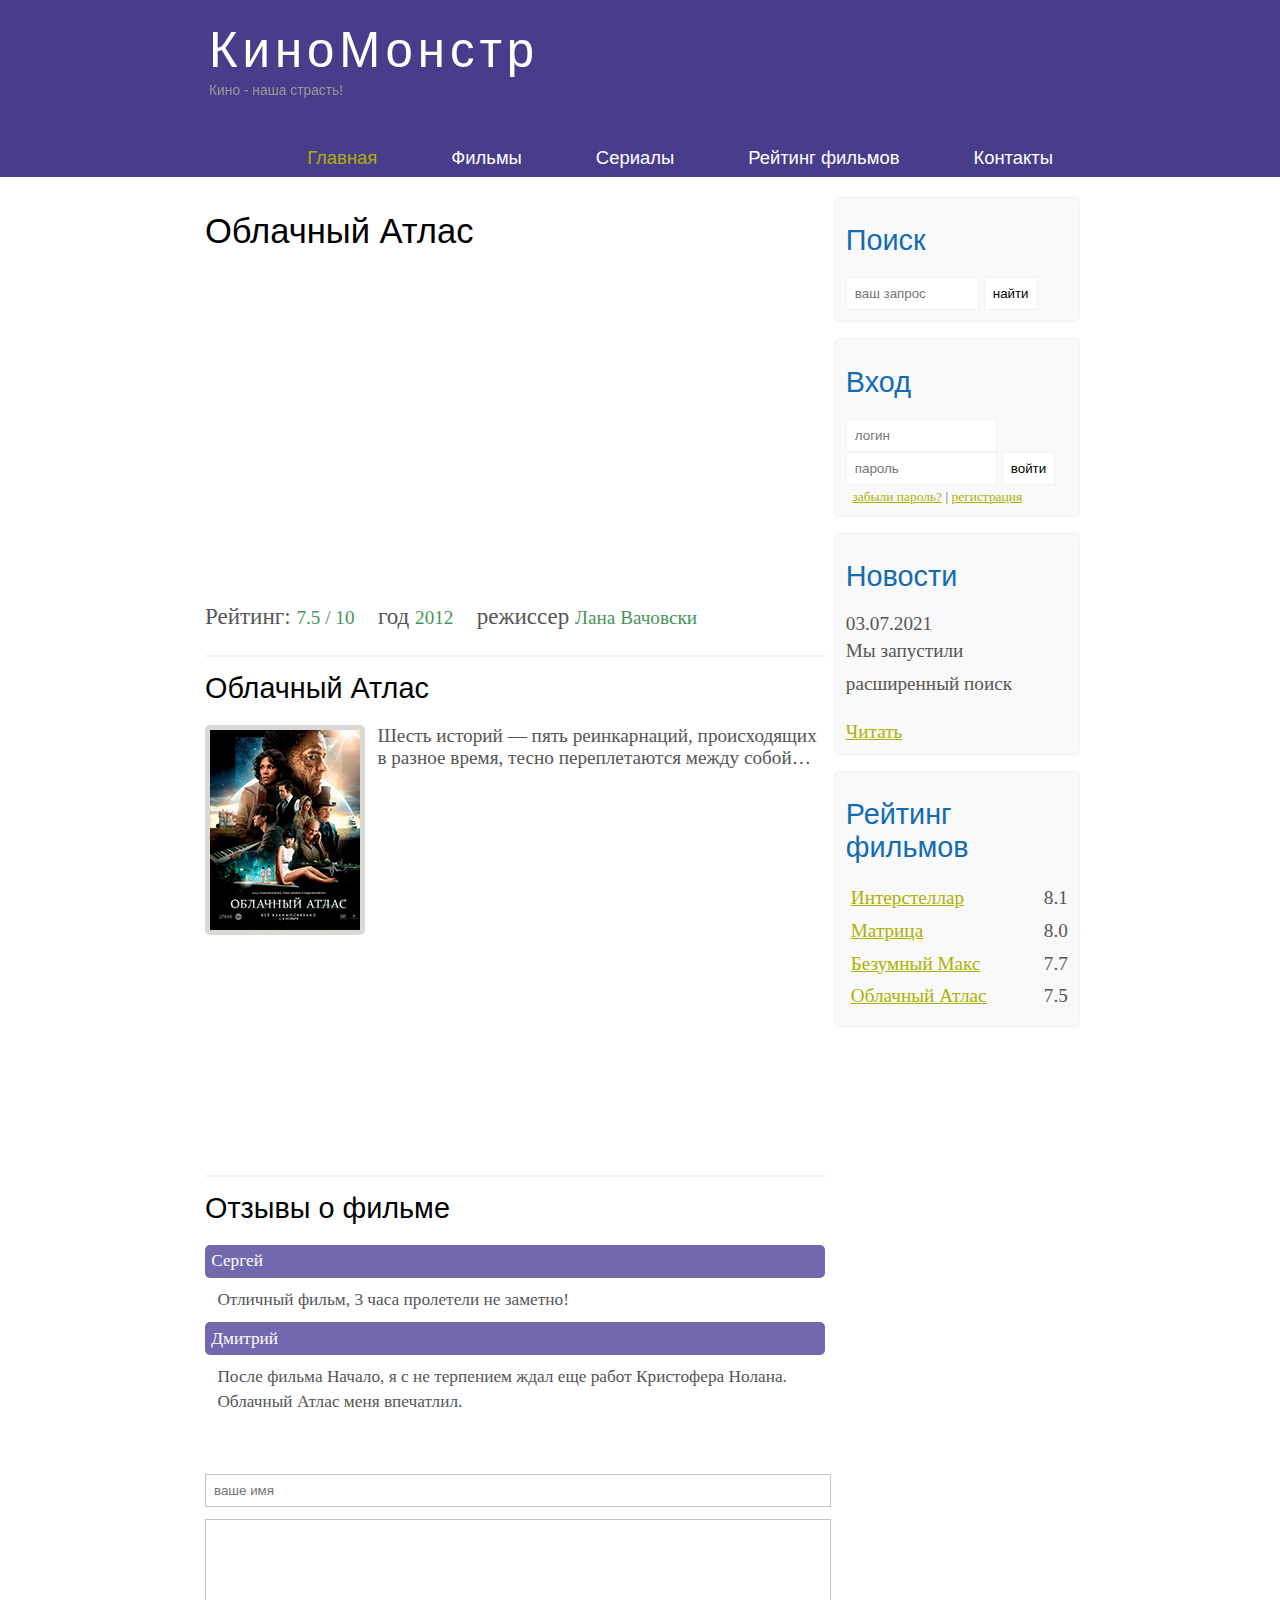
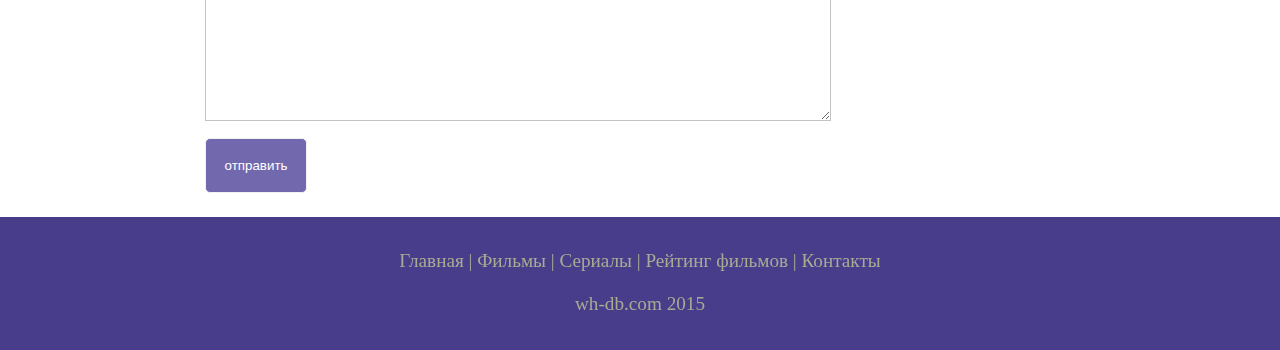
<file: cloud.html>
<!DOCTYPE html>
<html lang="en">

    <head>
        <meta charset="UTF-8">
        <meta name="viewport" content="width=device-width, initial-scale=1.0">
        <title>КиноМонстр</title>
        <meta name="description" content="КиноМонстр - это портал о кино" />
        <meta name="keywords" content="фильмы, фильмы онлайн, hd" />
        <link rel="stylesheet" href="assets/css/style.css">
    </head>

    <body>

        <div class="main">


            <div class="header">
                <div class="logo">
                    <div class="logo-text">
                        <h1><a href="index.html">КиноМонстр</a> </h1>
                        <h2>Кино - наша страсть!</h2>
                    </div>
                </div>

                <div class="menubar">

                    <ul class="menu">
                        <li class="selected"><a href="index.html">Главная </a> </li>
                        <li><a href="films.html">Фильмы </a></li>
                        <li><a href="#">Сериалы </a></li>
                        <li><a href="rating.html">Рейтинг фильмов </a></li>
                        <li><a href="contacts.html">Контакты </a></li>
                    </ul>

                </div>

            </div>


            <div class="site_content">

                <div class="sidebar_container">

                    <div class="sidebar">

                        <h2>Поиск</h2>
                        <form method="post" action="#" id="search_form">
                            <input type="search" name="search_field" placeholder="ваш запрос" />
                            <input type="submit" class="btn" value="найти" />
                        </form>
                    </div>

                    <div class="sidebar">
                        <h2>Вход</h2>
                        <form method="post" action="#" id="login">
                            <input type="text" name="login_field" placeholder="логин" />
                            <input type="password" name="password_field" placeholder="пароль" />
                            <input type="submit" class="btn" value="войти" />
                            <div class="lables_passreg_text">
                                <span><a href="#">забыли пароль?</a></span> | <span><a href="#">регистрация</a></span>
                            </div>
                        </form>
                    </div>


                    <div class="sidebar">
                        <h2>Новости</h2>
                        <span>03.07.2021</span>
                        <p>Мы запустили расширенный поиск</p>
                        <a href="#">Читать</a>
                    </div>

                    <div class="sidebar">
                        <h2>Рейтинг фильмов</h2>
                        <ul>
                            <li><a href="show.html">Интерстеллар</a><span class="rating_sidebar">8.1</span> </li>
                            <li><a href="matrix.html">Матрица</a><span class="rating_sidebar">8.0</span> </li>
                            <li><a href="max.html">Безумный Макс</a><span class="rating_sidebar">7.7</span> </li>
                            <li><a href="cloud.html">Облачный Атлас</a><span class="rating_sidebar">7.5</span> </li>
                        </ul>
                    </div>
                </div>

                <div class="content">

                    <h1>Облачный Атлас</h1>
                    <iframe width="560" height="315" src="https://www.youtube.com/embed/K2VtiZSvwuo"
                        title="YouTube video player" frameborder="0"
                        allow="accelerometer; autoplay; clipboard-write; encrypted-media; gyroscope; picture-in-picture"
                        allowfullscreen></iframe>

                    <div class="info_film_page">
                        <span class="lable">Рейтинг: </span><span class="value">7.5 / 10</span>
                        <span class="lable">год </span><span class="value">2012</span>
                        <span class="lable">режиссер </span><span class="value">Лана Вачовски</span>
                    </div>

                    <hr>

                    <h2>Облачный Атлас</h2>
                    <div class="discription_film">

                        <img src="assets/img/cloud.png" alt="">
                        Шесть историй — пять реинкарнаций, происходящих в разное время, тесно переплетаются между
                        собой…
                    </div>

                    <hr>

                    <h2>Отзывы о фильме</h2>
                    <div class="reviews">
                        <div class="review_name">
                            Сергей
                        </div>
                        <div class="review_text">
                            Отличный фильм, 3 часа пролетели не заметно!
                        </div>
                        <div class="review_name">
                            Дмитрий
                        </div>
                        <div class="review_text">
                            После фильма Начало, я с не терпением ждал еще работ Кристофера Нолана.
                            <p>Облачный Атлас меня впечатлил.</p>
                        </div>
                    </div>

                    <div class="send">
                        <form method="POST" action="#" id="review">
                            <input type="text" name="review_name" placeholder="ваше имя">
                            <textarea name="review_text"></textarea>
                            <input type="submit" class="btn" value="отправить">
                        </form>
                    </div>


                </div>
            </div>


            <div class="footer">

                <p>
                    <a href="index.html">Главная</a> |
                    <a href="films.html">Фильмы</a> |
                    <a href="#">Сериалы</a> |
                    <a href="rating.html">Рейтинг фильмов</a> |
                    <a href="contacts.html">Контакты</a>
                </p>
                <p>wh-db.com 2015</p>
            </div>
        </div>
    </body>

</html>
</file>
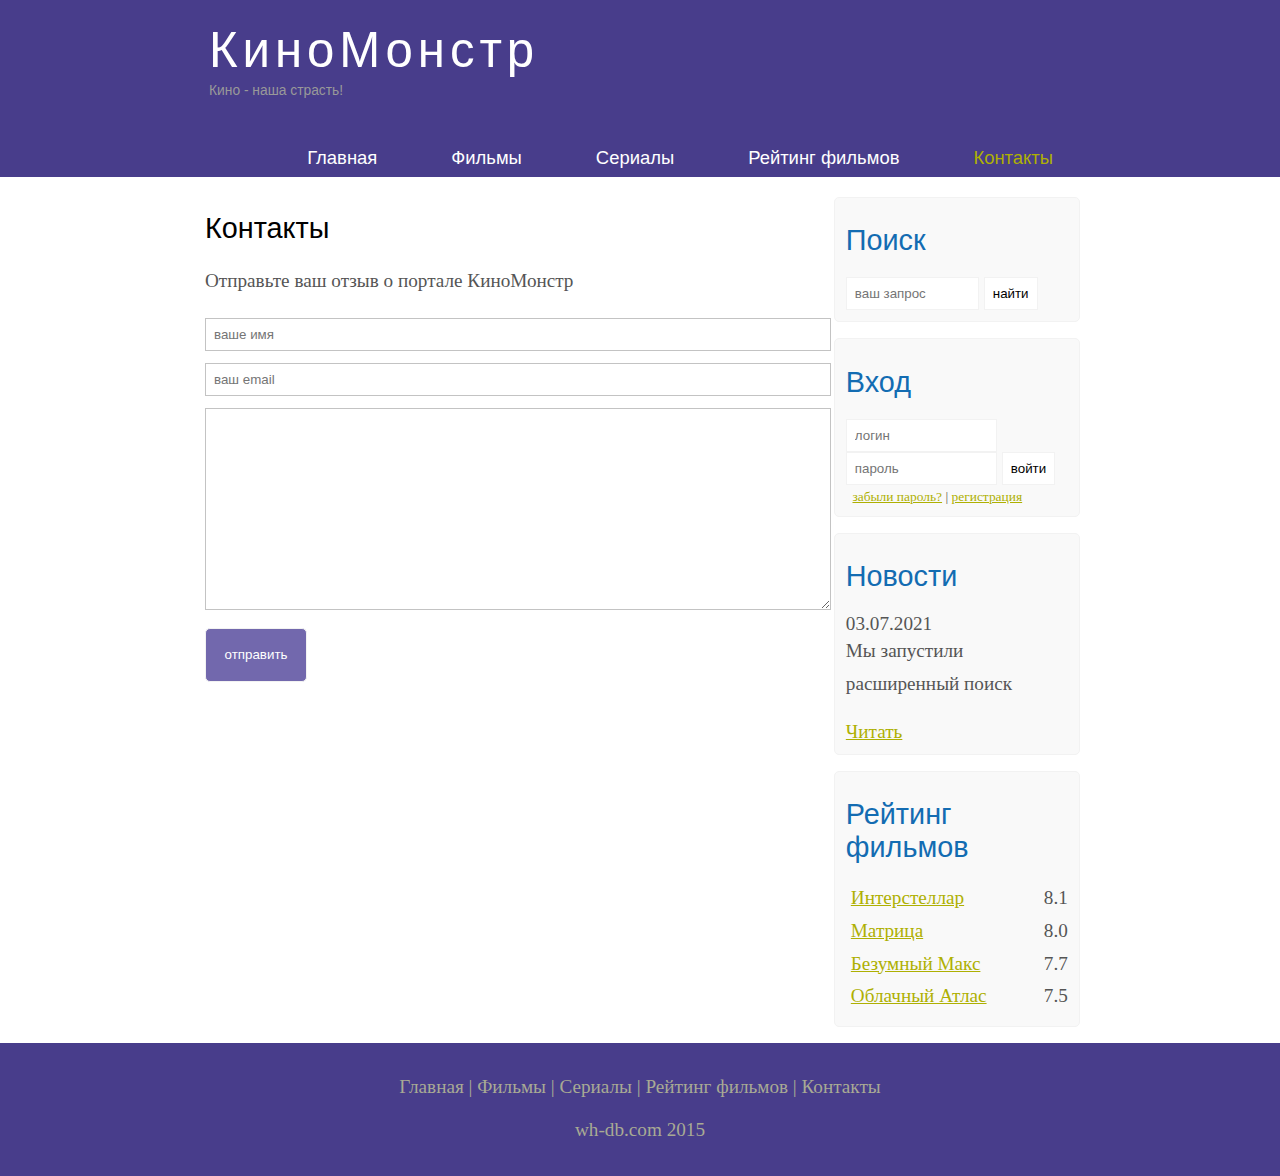
<file: contacts.html>
<!DOCTYPE html>
<html lang="en">

    <head>
        <meta charset="UTF-8">
        <meta name="viewport" content="width=device-width, initial-scale=1.0">
        <title>КиноМонстр</title>
        <meta name="description" content="КиноМонстр - это портал о кино" />
        <meta name="keywords" content="фильмы, фильмы онлайн, hd" />
        <link rel="stylesheet" href="assets/css/style.css">
    </head>

    <body>

        <div class="main">


            <div class="header">
                <div class="logo">
                    <div class="logo-text">
                        <h1><a href="index.html">КиноМонстр</a> </h1>
                        <h2>Кино - наша страсть!</h2>
                    </div>
                </div>

                <div class="menubar">

                    <ul class="menu">
                        <li><a href="index.html">Главная </a> </li>
                        <li><a href="films.html">Фильмы </a></li>
                        <li><a href="#">Сериалы </a></li>
                        <li><a href="rating.html">Рейтинг фильмов </a></li>
                        <li class="selected"><a href="#">Контакты </a></li>
                    </ul>

                </div>

            </div>


            <div class="site_content">

                <div class="sidebar_container">

                    <div class="sidebar">

                        <h2>Поиск</h2>
                        <form method="post" action="#" id="search_form">
                            <input type="search" name="search_field" placeholder="ваш запрос" />
                            <input type="submit" class="btn" value="найти" />
                        </form>
                    </div>

                    <div class="sidebar">
                        <h2>Вход</h2>
                        <form method="post" action="#" id="login">
                            <input type="text" name="login_field" placeholder="логин" />
                            <input type="password" name="password_field" placeholder="пароль" />
                            <input type="submit" class="btn" value="войти" />
                            <div class="lables_passreg_text">
                                <span><a href="#">забыли пароль?</a></span> | <span><a href="#">регистрация</a></span>
                            </div>
                        </form>
                    </div>


                    <div class="sidebar">
                        <h2>Новости</h2>
                        <span>03.07.2021</span>
                        <p>Мы запустили расширенный поиск</p>
                        <a href="#">Читать</a>
                    </div>

                    <div class="sidebar">
                        <h2>Рейтинг фильмов</h2>
                        <ul>
                            <li><a href="show.html">Интерстеллар</a><span class="rating_sidebar">8.1</span> </li>
                            <li><a href="matrix.html">Матрица</a><span class="rating_sidebar">8.0</span> </li>
                            <li><a href="max.html">Безумный Макс</a><span class="rating_sidebar">7.7</span> </li>
                            <li><a href="cloud.html">Облачный Атлас</a><span class="rating_sidebar">7.5</span> </li>
                        </ul>
                    </div>
                </div>

                <div class="content">
                    <h2>Контакты</h2>
                    <p>Отправьте ваш отзыв о портале КиноМонстр</p>

                    <div class="send">
                        <form method="POST" action="#" id="review">
                            <input type="text" name="review_name" placeholder="ваше имя">
                            <input type="text" name="review_name" placeholder="ваш email">
                            <textarea name="review_text"></textarea>
                            <input type="submit" class="btn" value="отправить">
                        </form>
                    </div>


                </div>
            </div>


            <div class="footer">

                <p>
                    <a href="index.html">Главная</a> |
                    <a href="films.html">Фильмы</a> |
                    <a href="#">Сериалы</a> |
                    <a href="rating.html">Рейтинг фильмов</a> |
                    <a href="contacts.html">Контакты</a>
                </p>
                <p>wh-db.com 2015</p>
            </div>
        </div>
    </body>

</html>
</file>
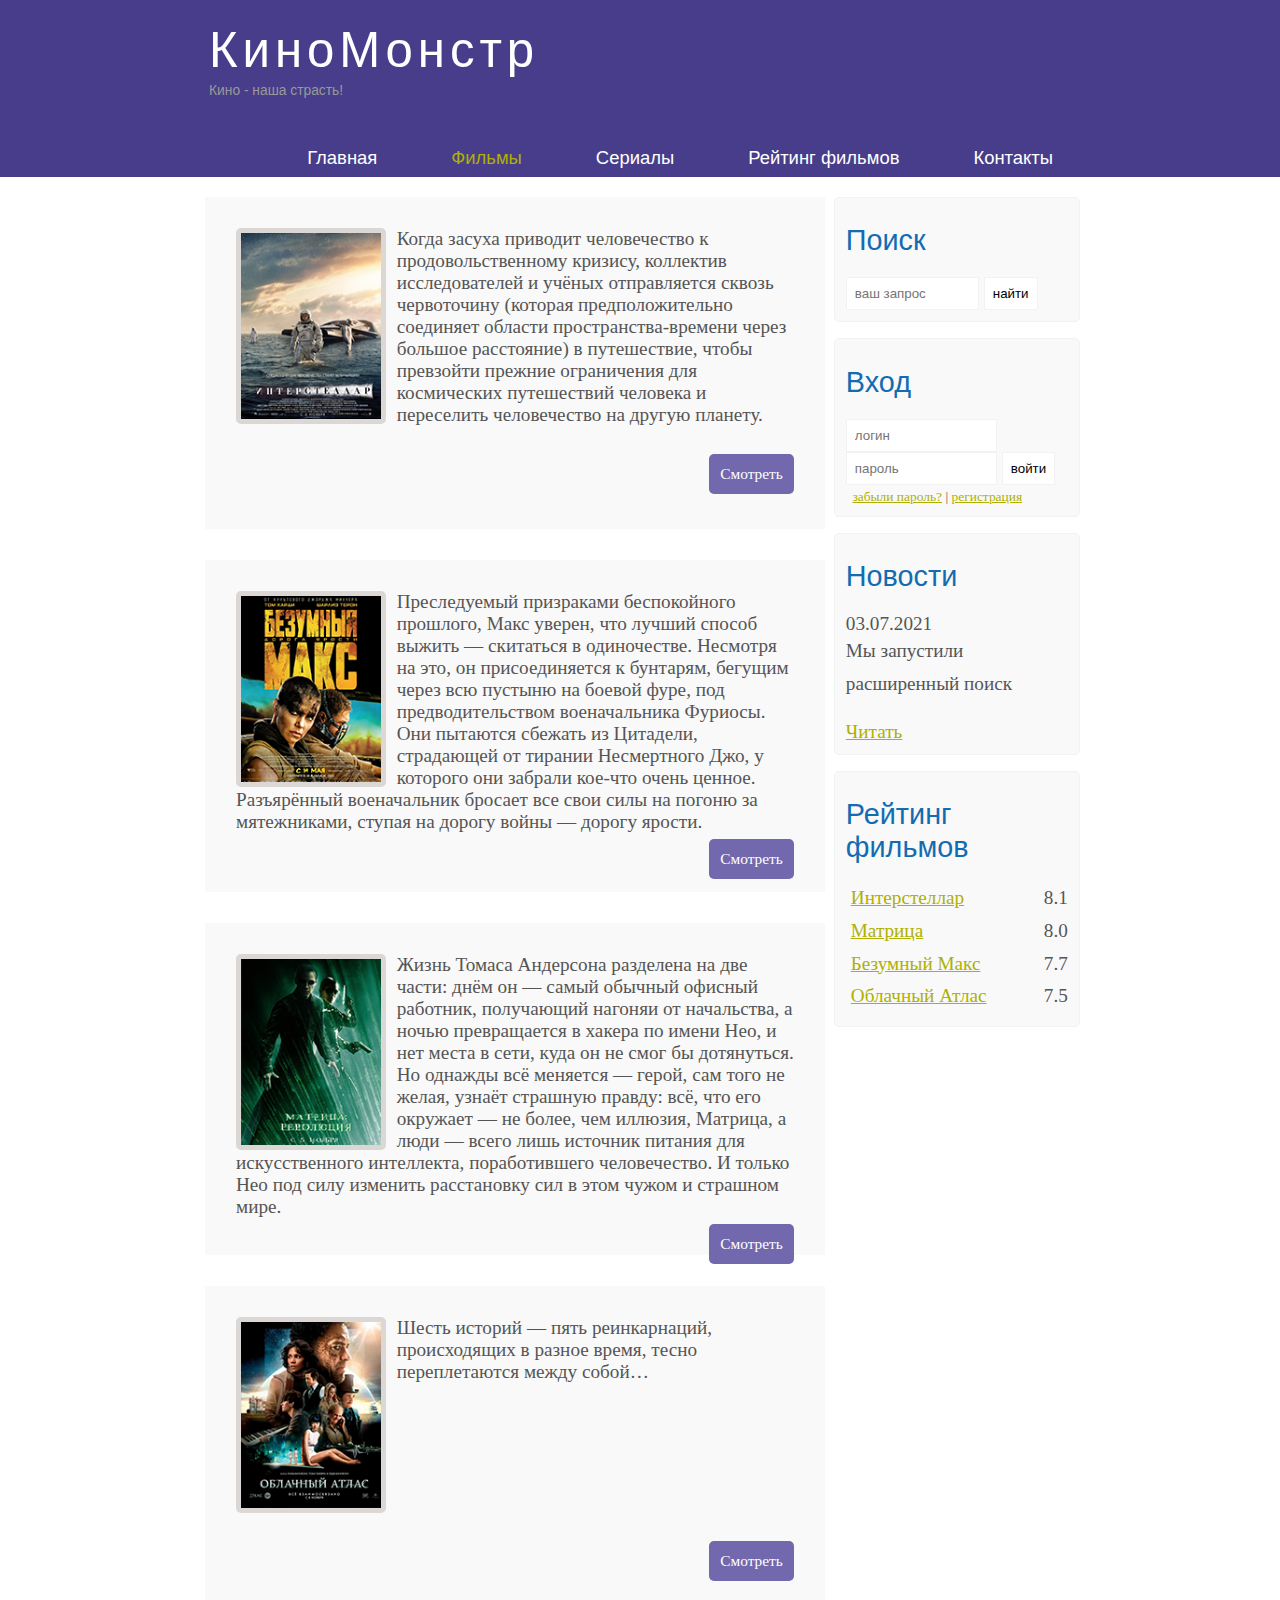
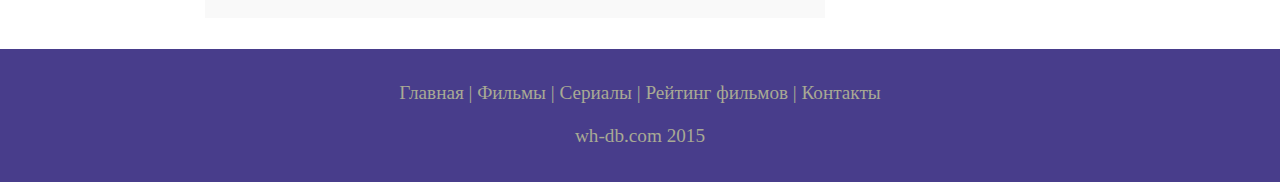
<file: films.html>
<!DOCTYPE html>
<html lang="en">

    <head>
        <meta charset="UTF-8">
        <meta name="viewport" content="width=device-width, initial-scale=1.0">
        <title>КиноМонстр</title>
        <meta name="description" content="КиноМонстр - это портал о кино" />
        <meta name="keywords" content="фильмы, фильмы онлайн, hd" />
        <link rel="stylesheet" href="assets/css/style.css">
    </head>

    <body>

        <div class="main">


            <div class="header">
                <div class="logo">
                    <div class="logo-text">
                        <h1><a href="index.html">КиноМонстр</a> </h1>
                        <h2>Кино - наша страсть!</h2>
                    </div>
                </div>

                <div class="menubar">

                    <ul class="menu">
                        <li><a href="index.html">Главная </a> </li>
                        <li class="selected"><a href="#">Фильмы </a></li>
                        <li><a href="#">Сериалы </a></li>
                        <li><a href="rating.html">Рейтинг фильмов </a></li>
                        <li><a href="contacts.html">Контакты </a></li>
                    </ul>

                </div>

            </div>


            <div class="site_content">

                <div class="sidebar_container">

                    <div class="sidebar">

                        <h2>Поиск</h2>
                        <form method="post" action="#" id="search_form">
                            <input type="search" name="search_field" placeholder="ваш запрос" />
                            <input type="submit" class="btn" value="найти" />
                        </form>
                    </div>

                    <div class="sidebar">
                        <h2>Вход</h2>
                        <form method="post" action="#" id="login">
                            <input type="text" name="login_field" placeholder="логин" />
                            <input type="password" name="password_field" placeholder="пароль" />
                            <input type="submit" class="btn" value="войти" />
                            <div class="lables_passreg_text">
                                <span><a href="#">забыли пароль?</a></span> | <span><a href="#">регистрация</a></span>
                            </div>
                        </form>
                    </div>


                    <div class="sidebar">
                        <h2>Новости</h2>
                        <span>03.07.2021</span>
                        <p>Мы запустили расширенный поиск</p>
                        <a href="#">Читать</a>
                    </div>

                    <div class="sidebar">
                        <h2>Рейтинг фильмов</h2>
                        <ul>
                            <li><a href="show.html">Интерстеллар</a><span class="rating_sidebar">8.1</span> </li>
                            <li><a href="matrix.html">Матрица</a><span class="rating_sidebar">8.0</span> </li>
                            <li><a href="max.html">Безумный Макс</a><span class="rating_sidebar">7.7</span> </li>
                            <li><a href="cloud.html">Облачный Атлас</a><span class="rating_sidebar">7.5</span> </li>
                        </ul>
                    </div>
                </div>

                <div class="content">
                    <div class="info_film">
                        <img src="assets/img/inter.png" alt="">
                        Когда засуха приводит человечество к продовольственному кризису, коллектив исследователей и
                        учёных отправляется сквозь червоточину (которая предположительно соединяет области
                        пространства-времени через большое расстояние) в путешествие, чтобы превзойти прежние
                        ограничения для космических путешествий человека и переселить человечество на другую планету.
                        <div class="button"><a href="show.html">Смотреть</a></div>
                    </div>

                    <div class="info_film">
                        <img src="assets/img/max.png" alt="">
                        Преследуемый призраками беспокойного прошлого, Макс уверен, что лучший способ выжить — скитаться
                        в одиночестве. Несмотря на это, он присоединяется к бунтарям, бегущим через всю пустыню на
                        боевой фуре, под предводительством военачальника Фуриосы. Они пытаются сбежать из Цитадели,
                        страдающей от тирании Несмертного Джо, у которого они забрали кое-что очень ценное. Разъярённый
                        военачальник бросает все свои силы на погоню за мятежниками, ступая на дорогу войны — дорогу
                        ярости.
                        <div class="button"><a href="max.html">Смотреть</a></div>
                    </div>

                    <div class="info_film">
                        <img src="assets/img/matrix.png" alt="">
                        Жизнь Томаса Андерсона разделена на две части: днём он — самый обычный офисный работник,
                        получающий нагоняи от начальства, а ночью превращается в хакера по имени Нео, и нет места в
                        сети, куда он не смог бы дотянуться. Но однажды всё меняется — герой, сам того не желая, узнаёт
                        страшную правду: всё, что его окружает — не более, чем иллюзия, Матрица, а люди — всего лишь
                        источник питания для искусственного интеллекта, поработившего человечество. И только Нео под
                        силу изменить расстановку сил в этом чужом и страшном мире.
                        <div class="button"><a href="matrix.html">Смотреть</a></div>
                    </div>

                    <div class="info_film">
                        <img src="assets/img/cloud.png" alt="">
                        Шесть историй — пять реинкарнаций, происходящих в разное время, тесно переплетаются между собой…
                        <div class="button"><a href="cloud.html">Смотреть</a></div>
                    </div>
                </div>
            </div>


            <div class="footer">

                <p>
                    <a href="index.html">Главная</a> |
                    <a href="films.html">Фильмы</a> |
                    <a href="#">Сериалы</a> |
                    <a href="rating.html">Рейтинг фильмов</a> |
                    <a href="contacts.html">Контакты</a>
                </p>
                <p>wh-db.com 2015</p>
            </div>
        </div>
    </body>

</html>
</file>
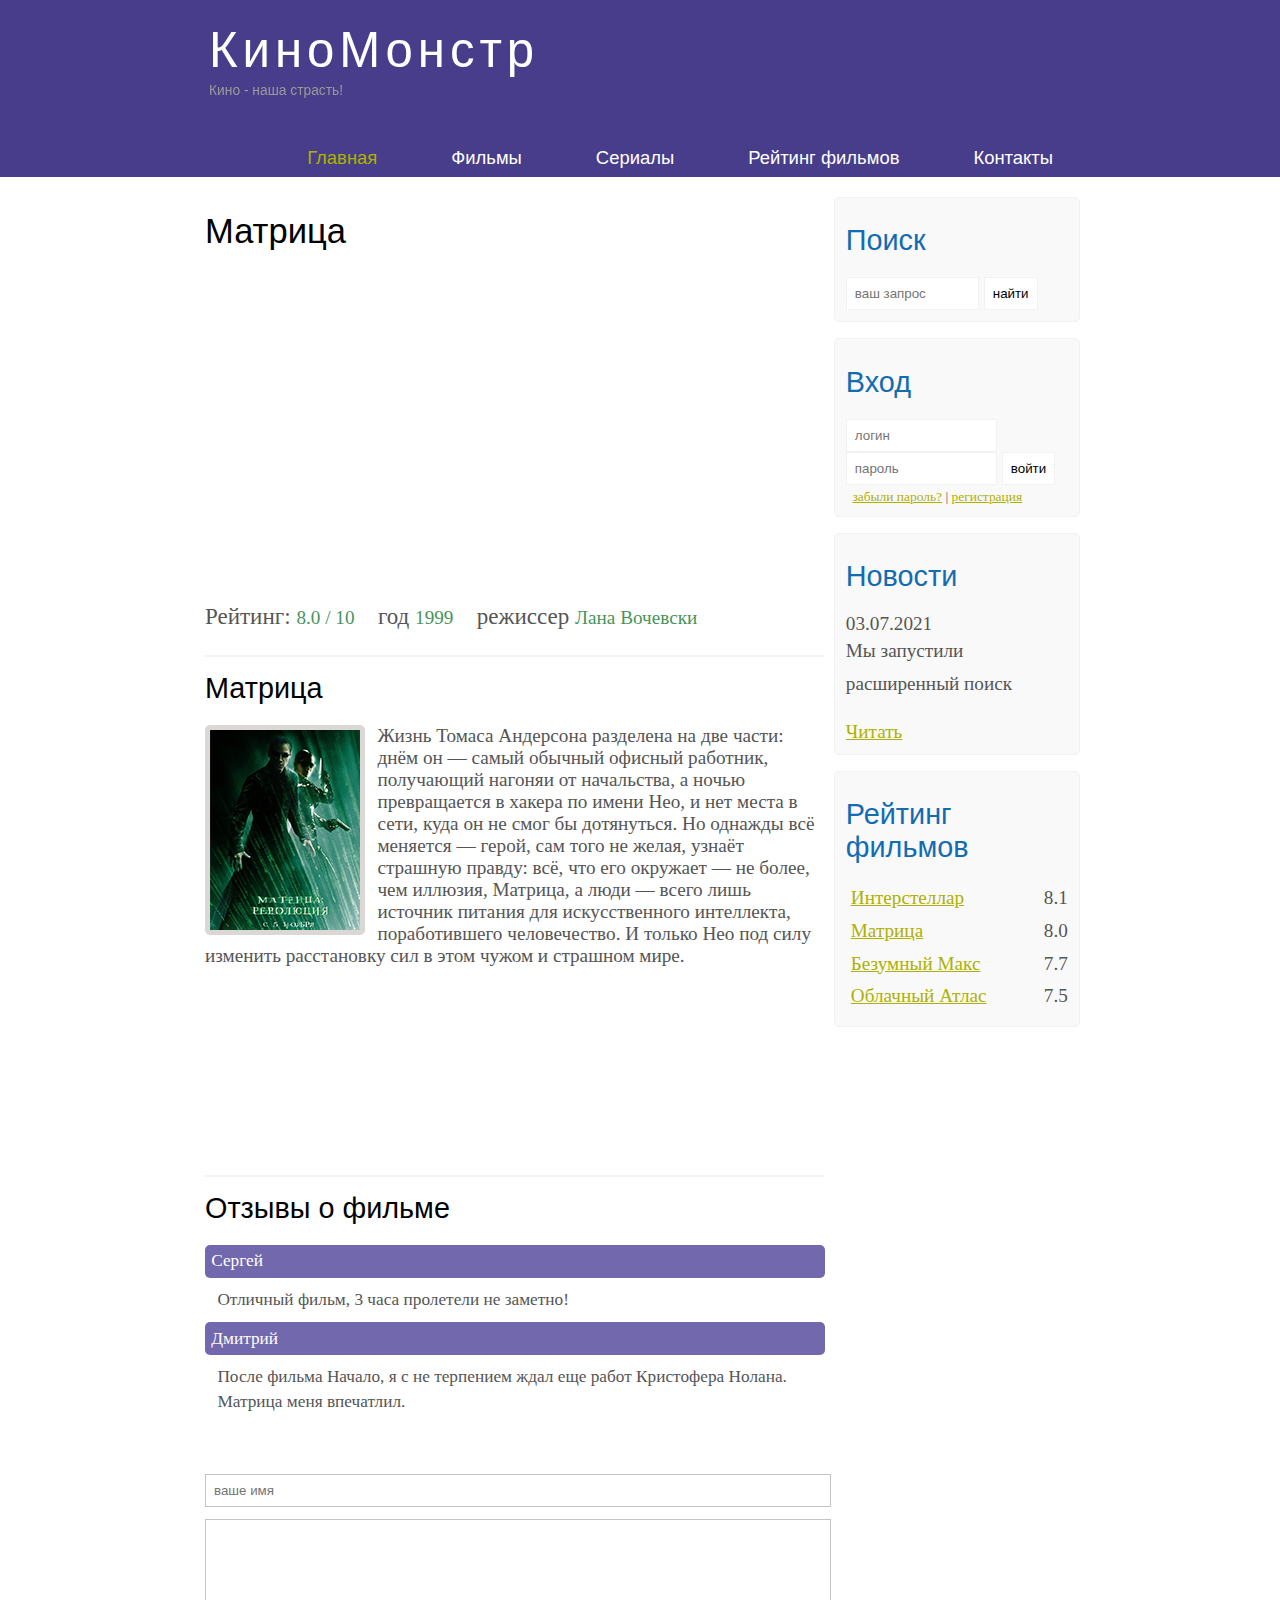
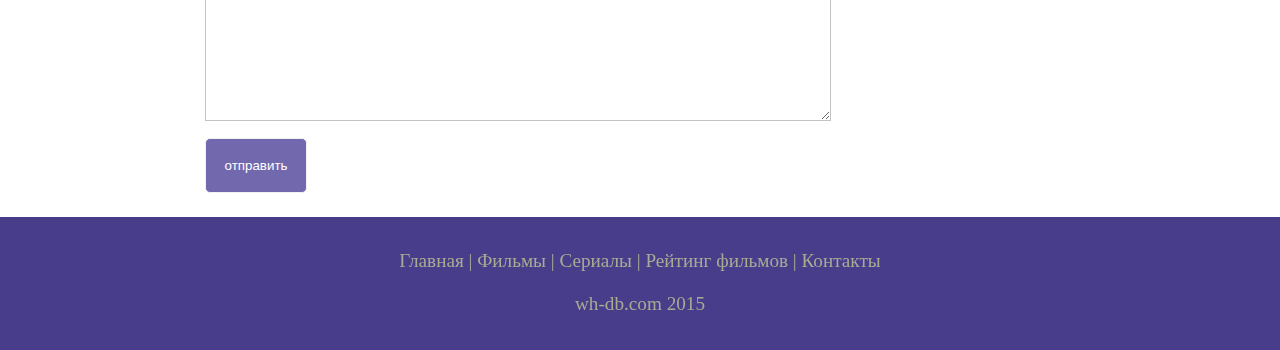
<file: matrix.html>
<!DOCTYPE html>
<html lang="en">

    <head>
        <meta charset="UTF-8">
        <meta name="viewport" content="width=device-width, initial-scale=1.0">
        <title>КиноМонстр</title>
        <meta name="description" content="КиноМонстр - это портал о кино" />
        <meta name="keywords" content="фильмы, фильмы онлайн, hd" />
        <link rel="stylesheet" href="assets/css/style.css">
    </head>

    <body>

        <div class="main">


            <div class="header">
                <div class="logo">
                    <div class="logo-text">
                        <h1><a href="index.html">КиноМонстр</a> </h1>
                        <h2>Кино - наша страсть!</h2>
                    </div>
                </div>

                <div class="menubar">

                    <ul class="menu">
                        <li class="selected"><a href="index.html">Главная </a> </li>
                        <li><a href="films.html">Фильмы </a></li>
                        <li><a href="#">Сериалы </a></li>
                        <li><a href="rating.html">Рейтинг фильмов </a></li>
                        <li><a href="contacts.html">Контакты </a></li>
                    </ul>

                </div>

            </div>


            <div class="site_content">

                <div class="sidebar_container">

                    <div class="sidebar">

                        <h2>Поиск</h2>
                        <form method="post" action="#" id="search_form">
                            <input type="search" name="search_field" placeholder="ваш запрос" />
                            <input type="submit" class="btn" value="найти" />
                        </form>
                    </div>

                    <div class="sidebar">
                        <h2>Вход</h2>
                        <form method="post" action="#" id="login">
                            <input type="text" name="login_field" placeholder="логин" />
                            <input type="password" name="password_field" placeholder="пароль" />
                            <input type="submit" class="btn" value="войти" />
                            <div class="lables_passreg_text">
                                <span><a href="#">забыли пароль?</a></span> | <span><a href="#">регистрация</a></span>
                            </div>
                        </form>
                    </div>


                    <div class="sidebar">
                        <h2>Новости</h2>
                        <span>03.07.2021</span>
                        <p>Мы запустили расширенный поиск</p>
                        <a href="#">Читать</a>
                    </div>

                    <div class="sidebar">
                        <h2>Рейтинг фильмов</h2>
                        <ul>
                            <li><a href="show.html">Интерстеллар</a><span class="rating_sidebar">8.1</span> </li>
                            <li><a href="matrix.html">Матрица</a><span class="rating_sidebar">8.0</span> </li>
                            <li><a href="max.html">Безумный Макс</a><span class="rating_sidebar">7.7</span> </li>
                            <li><a href="cloud.html">Облачный Атлас</a><span class="rating_sidebar">7.5</span> </li>
                        </ul>
                    </div>
                </div>

                <div class="content">

                    <h1>Матрица</h1>
                    <iframe width="560" height="315" src="https://www.youtube.com/embed/YihPA42fdQ8"
                        title="YouTube video player" frameborder="0"
                        allow="accelerometer; autoplay; clipboard-write; encrypted-media; gyroscope; picture-in-picture"
                        allowfullscreen></iframe>

                    <div class="info_film_page">
                        <span class="lable">Рейтинг: </span><span class="value">8.0 / 10</span>
                        <span class="lable">год </span><span class="value">1999</span>
                        <span class="lable">режиссер </span><span class="value">Лана Вочевски</span>
                    </div>

                    <hr>

                    <h2>Матрица</h2>
                    <div class="discription_film">

                        <img src="assets/img/matrix.png" alt="">
                        Жизнь Томаса Андерсона разделена на две части: днём он — самый обычный офисный работник,
                        получающий нагоняи от начальства, а ночью превращается в хакера по имени Нео, и нет места в
                        сети, куда он не смог бы дотянуться.
                        Но однажды всё меняется — герой, сам того не желая,
                        узнаёт страшную правду: всё, что его окружает — не более, чем иллюзия, Матрица, а люди —
                        всего лишь
                        источник питания для искусственного интеллекта, поработившего человечество. И только Нео под
                        силу изменить расстановку сил в этом чужом и страшном мире.

                    </div>

                    <hr>
                    <h2>Отзывы о фильме</h2>
                    <div class="reviews">
                        <div class="review_name">
                            Сергей
                        </div>
                        <div class="review_text">
                            Отличный фильм, 3 часа пролетели не заметно!
                        </div>
                        <div class="review_name">
                            Дмитрий
                        </div>
                        <div class="review_text">
                            После фильма Начало, я с не терпением ждал еще работ Кристофера Нолана.
                            <p>Матрица меня впечатлил.</p>
                        </div>
                    </div>

                    <div class="send">
                        <form method="POST" action="#" id="review">
                            <input type="text" name="review_name" placeholder="ваше имя">
                            <textarea name="review_text"></textarea>
                            <input type="submit" class="btn" value="отправить">
                        </form>
                    </div>


                </div>
            </div>


            <div class="footer">

                <p>
                    <a href="index.html">Главная</a> |
                    <a href="films.html">Фильмы</a> |
                    <a href="#">Сериалы</a> |
                    <a href="rating.html">Рейтинг фильмов</a> |
                    <a href="contacts.html">Контакты</a>
                </p>
                <p>wh-db.com 2015</p>
            </div>
        </div>
    </body>

</html>
</file>
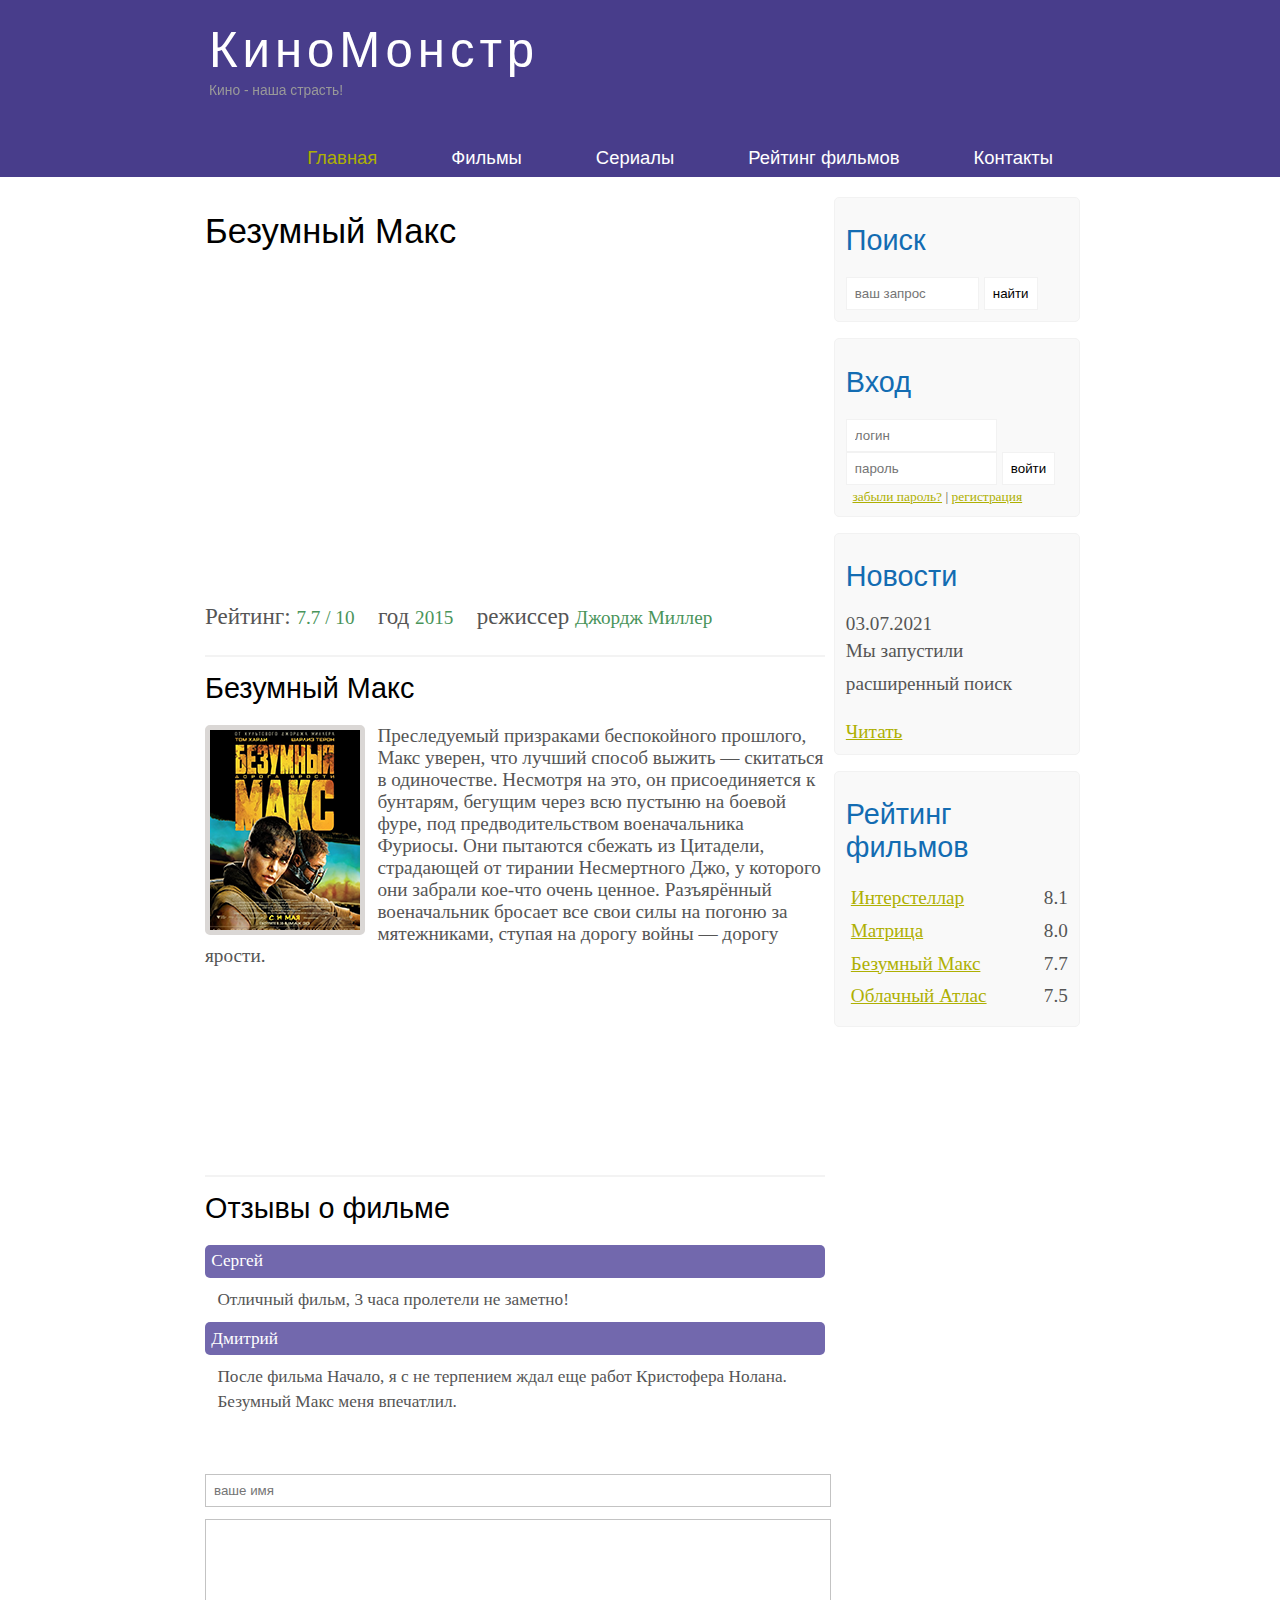
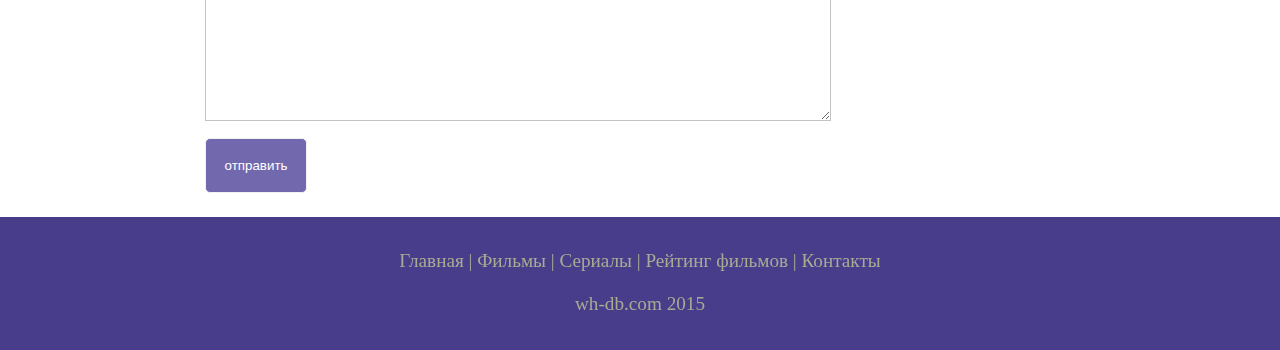
<file: max.html>
<!DOCTYPE html>
<html lang="en">

    <head>
        <meta charset="UTF-8">
        <meta name="viewport" content="width=device-width, initial-scale=1.0">
        <title>КиноМонстр</title>
        <meta name="description" content="КиноМонстр - это портал о кино" />
        <meta name="keywords" content="фильмы, фильмы онлайн, hd" />
        <link rel="stylesheet" href="assets/css/style.css">
    </head>

    <body>

        <div class="main">


            <div class="header">
                <div class="logo">
                    <div class="logo-text">
                        <h1><a href="index.html">КиноМонстр</a> </h1>
                        <h2>Кино - наша страсть!</h2>
                    </div>
                </div>

                <div class="menubar">

                    <ul class="menu">
                        <li class="selected"><a href="index.html">Главная </a> </li>
                        <li><a href="films.html">Фильмы </a></li>
                        <li><a href="#">Сериалы </a></li>
                        <li><a href="rating.html">Рейтинг фильмов </a></li>
                        <li><a href="contacts.html">Контакты </a></li>
                    </ul>

                </div>

            </div>


            <div class="site_content">

                <div class="sidebar_container">

                    <div class="sidebar">

                        <h2>Поиск</h2>
                        <form method="post" action="#" id="search_form">
                            <input type="search" name="search_field" placeholder="ваш запрос" />
                            <input type="submit" class="btn" value="найти" />
                        </form>
                    </div>

                    <div class="sidebar">
                        <h2>Вход</h2>
                        <form method="post" action="#" id="login">
                            <input type="text" name="login_field" placeholder="логин" />
                            <input type="password" name="password_field" placeholder="пароль" />
                            <input type="submit" class="btn" value="войти" />
                            <div class="lables_passreg_text">
                                <span><a href="#">забыли пароль?</a></span> | <span><a href="#">регистрация</a></span>
                            </div>
                        </form>
                    </div>


                    <div class="sidebar">
                        <h2>Новости</h2>
                        <span>03.07.2021</span>
                        <p>Мы запустили расширенный поиск</p>
                        <a href="#">Читать</a>
                    </div>

                    <div class="sidebar">
                        <h2>Рейтинг фильмов</h2>
                        <ul>
                            <li><a href="show.html">Интерстеллар</a><span class="rating_sidebar">8.1</span> </li>
                            <li><a href="matrix.html">Матрица</a><span class="rating_sidebar">8.0</span> </li>
                            <li><a href="max.html">Безумный Макс</a><span class="rating_sidebar">7.7</span> </li>
                            <li><a href="cloud.html">Облачный Атлас</a><span class="rating_sidebar">7.5</span> </li>
                        </ul>
                    </div>
                </div>

                <div class="content">

                    <h1>Безумный Макс</h1>
                    <iframe width="560" height="315" src="https://www.youtube.com/embed/-3ZoAp6owdk"
                        title="YouTube video player" frameborder="0"
                        allow="accelerometer; autoplay; clipboard-write; encrypted-media; gyroscope; picture-in-picture"
                        allowfullscreen></iframe>

                    <div class="info_film_page">
                        <span class="lable">Рейтинг: </span><span class="value">7.7 / 10</span>
                        <span class="lable">год </span><span class="value">2015</span>
                        <span class="lable">режиссер </span><span class="value">Джордж Миллер</span>
                    </div>

                    <hr>

                    <h2>Безумный Макс</h2>
                    <div class="discription_film">

                        <img src="assets/img/max.png" alt="">
                        Преследуемый призраками беспокойного прошлого, Макс уверен, что лучший способ выжить — скитаться
                        в одиночестве. Несмотря на это, он присоединяется к бунтарям, бегущим через всю пустыню на
                        боевой фуре, под предводительством военачальника Фуриосы. Они пытаются сбежать из Цитадели,
                        страдающей от тирании Несмертного Джо, у которого они забрали кое-что очень ценное. Разъярённый
                        военачальник бросает все свои силы на погоню за мятежниками, ступая на дорогу войны — дорогу
                        ярости.
                    </div>

                    <hr>
                    <h2>Отзывы о фильме</h2>
                    <div class="reviews">
                        <div class="review_name">
                            Сергей
                        </div>
                        <div class="review_text">
                            Отличный фильм, 3 часа пролетели не заметно!
                        </div>
                        <div class="review_name">
                            Дмитрий
                        </div>
                        <div class="review_text">
                            После фильма Начало, я с не терпением ждал еще работ Кристофера Нолана.
                            <p>Безумный Макс меня впечатлил.</p>
                        </div>
                    </div>

                    <div class="send">
                        <form method="POST" action="#" id="review">
                            <input type="text" name="review_name" placeholder="ваше имя">
                            <textarea name="review_text"></textarea>
                            <input type="submit" class="btn" value="отправить">
                        </form>
                    </div>


                </div>
            </div>


            <div class="footer">

                <p>
                    <a href="index.html">Главная</a> |
                    <a href="films.html">Фильмы</a> |
                    <a href="#">Сериалы</a> |
                    <a href="rating.html">Рейтинг фильмов</a> |
                    <a href="contacts.html">Контакты</a>
                </p>
                <p>wh-db.com 2015</p>
            </div>
        </div>
    </body>

</html>
</file>
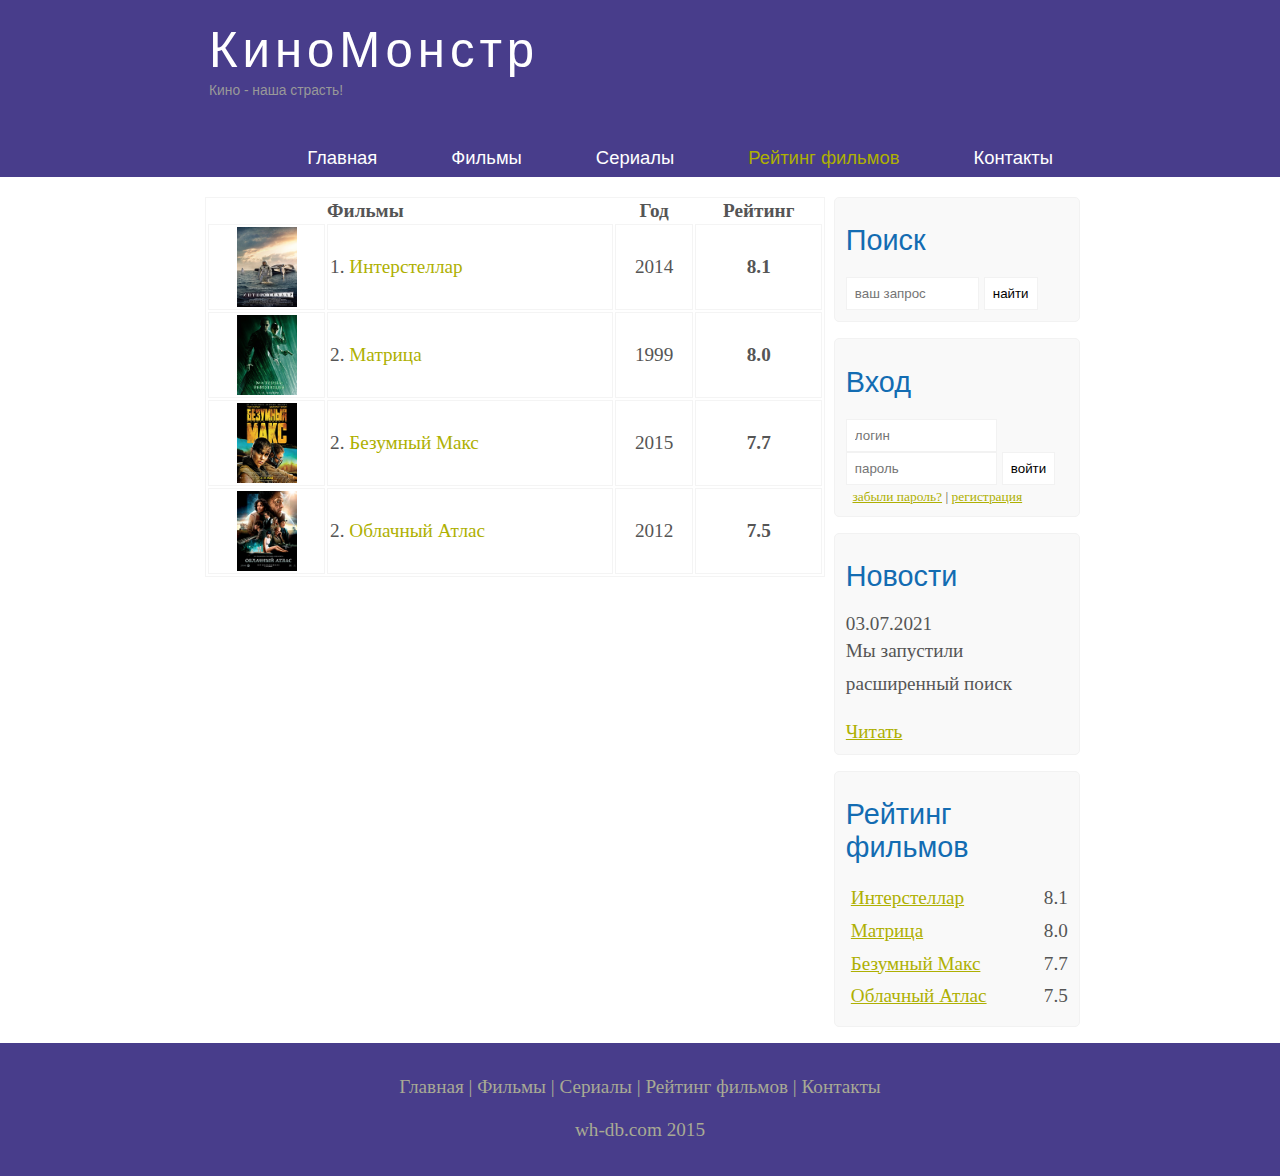
<file: rating.html>
<!DOCTYPE html>
<html lang="en">

    <head>
        <meta charset="UTF-8">
        <meta name="viewport" content="width=device-width, initial-scale=1.0">
        <title>КиноМонстр</title>
        <meta name="description" content="КиноМонстр - это портал о кино" />
        <meta name="keywords" content="фильмы, фильмы онлайн, hd" />
        <link rel="stylesheet" href="assets/css/style.css">
    </head>

    <body>

        <div class="main">


            <div class="header">
                <div class="logo">
                    <div class="logo-text">
                        <h1><a href="index.html">КиноМонстр</a> </h1>
                        <h2>Кино - наша страсть!</h2>
                    </div>
                </div>

                <div class="menubar">

                    <ul class="menu">
                        <li><a href="index.html">Главная </a> </li>
                        <li><a href="films.html">Фильмы </a></li>
                        <li><a href="#">Сериалы </a></li>
                        <li class="selected"><a href="#">Рейтинг фильмов </a></li>
                        <li><a href="contacts.html">Контакты </a></li>
                    </ul>

                </div>

            </div>


            <div class="site_content">

                <div class="sidebar_container">

                    <div class="sidebar">

                        <h2>Поиск</h2>
                        <form method="post" action="#" id="search_form">
                            <input type="search" name="search_field" placeholder="ваш запрос" />
                            <input type="submit" class="btn" value="найти" />
                        </form>
                    </div>

                    <div class="sidebar">
                        <h2>Вход</h2>
                        <form method="post" action="#" id="login">
                            <input type="text" name="login_field" placeholder="логин" />
                            <input type="password" name="password_field" placeholder="пароль" />
                            <input type="submit" class="btn" value="войти" />
                            <div class="lables_passreg_text">
                                <span><a href="#">забыли пароль?</a></span> | <span><a href="#">регистрация</a></span>
                            </div>
                        </form>
                    </div>


                    <div class="sidebar">
                        <h2>Новости</h2>
                        <span>03.07.2021</span>
                        <p>Мы запустили расширенный поиск</p>
                        <a href="#">Читать</a>
                    </div>

                    <div class="sidebar">
                        <h2>Рейтинг фильмов</h2>
                        <ul>
                            <li><a href="show.html">Интерстеллар</a><span class="rating_sidebar">8.1</span> </li>
                            <li><a href="matrix.html">Матрица</a><span class="rating_sidebar">8.0</span> </li>
                            <li><a href="max.html">Безумный Макс</a><span class="rating_sidebar">7.7</span> </li>
                            <li><a href="cloud.html">Облачный Атлас</a><span class="rating_sidebar">7.5</span> </li>
                        </ul>
                    </div>
                </div>

                <div class="content">
                    <table>
                        <tr>
                            <th></th>
                            <th>Фильмы</th>
                            <th class="center">Год</th>
                            <th class="center">Рейтинг</th>
                        </tr>
                        <tr>
                            <td class="center"><img src="assets/img/inter.png" alt=""></td>
                            <td>1. <a href="show.html">Интерстеллар</a></td>
                            <td class="center">2014</td>
                            <td class="center rating">8.1</td>
                        </tr>

                        <tr>
                            <td class="center"><img src="assets/img/matrix.png" alt=""></td>
                            <td>2. <a href="matrix.html">Матрица</a></td>
                            <td class="center">1999</td>
                            <td class="center rating">8.0</td>
                        </tr>

                        <tr>
                            <td class="center"><img src="assets/img/max.png" alt=""></td>
                            <td>2. <a href="max.html">Безумный Макс</a></td>
                            <td class="center">2015</td>
                            <td class="center rating">7.7</td>
                        </tr>

                        <tr>
                            <td class="center"><img src="assets/img/cloud.png" alt=""></td>
                            <td>2. <a href="cloud.html">Облачный Атлас</a></td>
                            <td class="center">2012</td>
                            <td class="center rating">7.5</td>
                        </tr>

                    </table>

                </div>
            </div>


            <div class="footer">

                <p>
                    <a href="index.html">Главная</a> |
                    <a href="films.html">Фильмы</a> |
                    <a href="#">Сериалы</a> |
                    <a href="rating.html">Рейтинг фильмов</a> |
                    <a href="contacts.html">Контакты</a>
                </p>
                <p>wh-db.com 2015</p>
            </div>
        </div>
    </body>

</html>
</file>
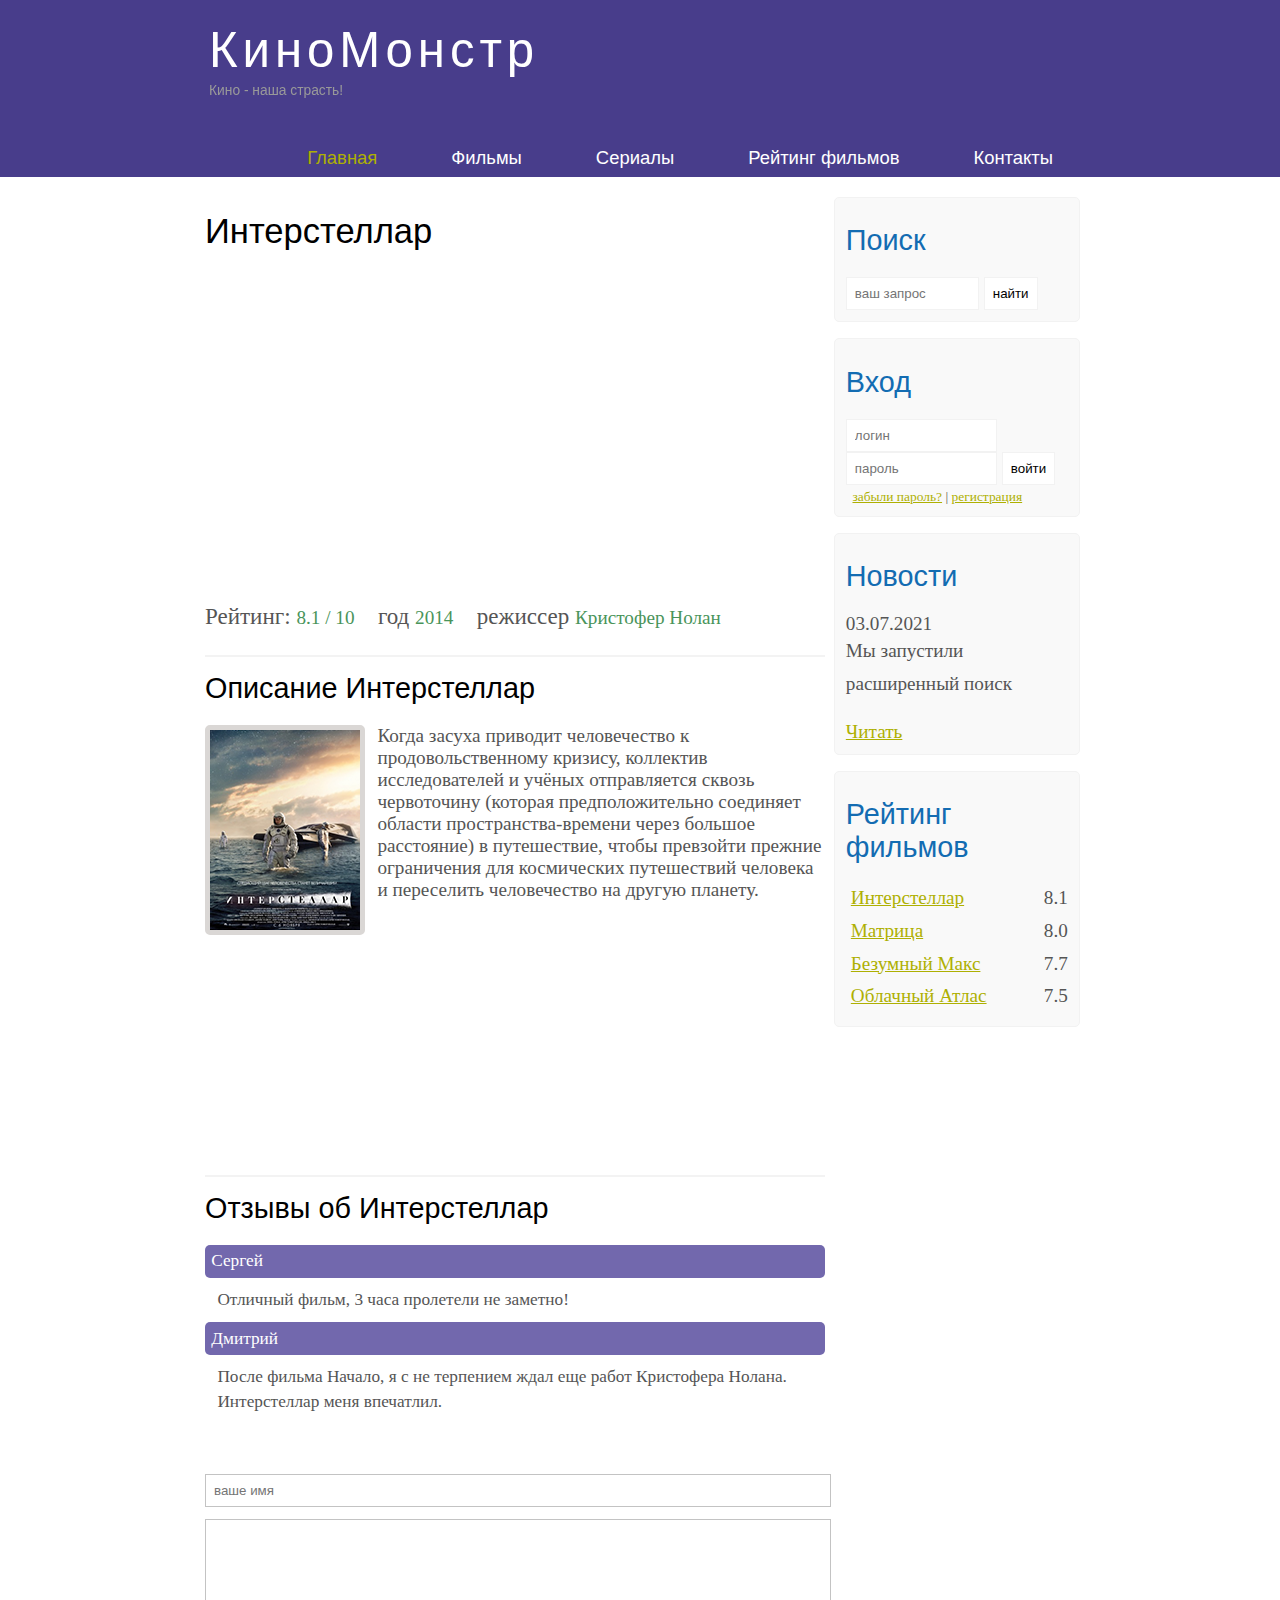
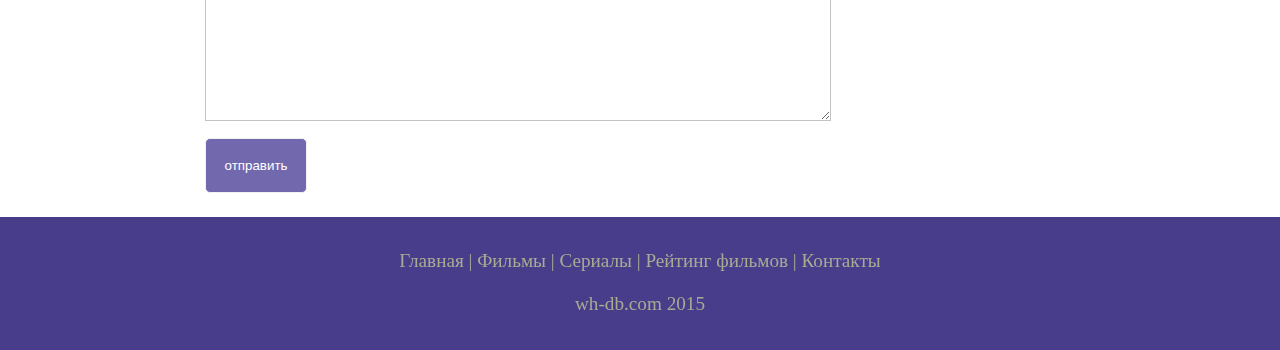
<file: show.html>
<!DOCTYPE html>
<html lang="en">

    <head>
        <meta charset="UTF-8">
        <meta name="viewport" content="width=device-width, initial-scale=1.0">
        <title>КиноМонстр</title>
        <meta name="description" content="КиноМонстр - это портал о кино" />
        <meta name="keywords" content="фильмы, фильмы онлайн, hd" />
        <link rel="stylesheet" href="assets/css/style.css">
    </head>

    <body>

        <div class="main">


            <div class="header">
                <div class="logo">
                    <div class="logo-text">
                        <h1><a href="index.html">КиноМонстр</a> </h1>
                        <h2>Кино - наша страсть!</h2>
                    </div>
                </div>

                <div class="menubar">

                    <ul class="menu">
                        <li class="selected"><a href="index.html">Главная </a> </li>
                        <li><a href="films.html">Фильмы </a></li>
                        <li><a href="#">Сериалы </a></li>
                        <li><a href="rating.html">Рейтинг фильмов </a></li>
                        <li><a href="contacts.html">Контакты </a></li>
                    </ul>

                </div>

            </div>


            <div class="site_content">

                <div class="sidebar_container">

                    <div class="sidebar">

                        <h2>Поиск</h2>
                        <form method="post" action="#" id="search_form">
                            <input type="search" name="search_field" placeholder="ваш запрос" />
                            <input type="submit" class="btn" value="найти" />
                        </form>
                    </div>

                    <div class="sidebar">
                        <h2>Вход</h2>
                        <form method="post" action="#" id="login">
                            <input type="text" name="login_field" placeholder="логин" />
                            <input type="password" name="password_field" placeholder="пароль" />
                            <input type="submit" class="btn" value="войти" />
                            <div class="lables_passreg_text">
                                <span><a href="#">забыли пароль?</a></span> | <span><a href="#">регистрация</a></span>
                            </div>
                        </form>
                    </div>


                    <div class="sidebar">
                        <h2>Новости</h2>
                        <span>03.07.2021</span>
                        <p>Мы запустили расширенный поиск</p>
                        <a href="#">Читать</a>
                    </div>

                    <div class="sidebar">
                        <h2>Рейтинг фильмов</h2>
                        <ul>
                            <li><a href="show.html">Интерстеллар</a><span class="rating_sidebar">8.1</span> </li>
                            <li><a href="matrix.html">Матрица</a><span class="rating_sidebar">8.0</span> </li>
                            <li><a href="max.html">Безумный Макс</a><span class="rating_sidebar">7.7</span> </li>
                            <li><a href="cloud.html">Облачный Атлас</a><span class="rating_sidebar">7.5</span> </li>
                        </ul>
                    </div>
                </div>

                <div class="content">

                    <h1>Интерстеллар</h1>
                    <iframe width="560px" height="315" src="https://www.youtube.com/embed/qcPfI0y7wRU"
                        title="YouTube video player" frameborder="0"
                        allow="accelerometer; autoplay; clipboard-write; encrypted-media; gyroscope; picture-in-picture"
                        allowfullscreen></iframe>

                    <div class="info_film_page">
                        <span class="lable">Рейтинг: </span><span class="value">8.1 / 10</span>
                        <span class="lable">год </span><span class="value">2014</span>
                        <span class="lable">режиссер </span><span class="value">Кристофер Нолан</span>
                    </div>

                    <hr>

                    <h2>Описание Интерстеллар</h2>
                    <div class="discription_film">

                        <img src="assets/img/inter.png" alt="">
                        Когда засуха приводит человечество к продовольственному кризису, коллектив исследователей и
                        учёных отправляется сквозь червоточину (которая предположительно соединяет области
                        пространства-времени через большое расстояние) в путешествие, чтобы превзойти прежние
                        ограничения для космических путешествий человека и переселить человечество на другую планету.
                    </div>

                    <hr>
                    <h2>Отзывы об Интерстеллар</h2>
                    <div class="reviews">
                        <div class="review_name">
                            Сергей
                        </div>
                        <div class="review_text">
                            Отличный фильм, 3 часа пролетели не заметно!
                        </div>
                        <div class="review_name">
                            Дмитрий
                        </div>
                        <div class="review_text">
                            После фильма Начало, я с не терпением ждал еще работ Кристофера Нолана.
                            <p>Интерстеллар меня впечатлил.</p>
                        </div>
                    </div>

                    <div class="send">
                        <form method="POST" action="#" id="review">
                            <input type="text" name="review_name" placeholder="ваше имя">
                            <textarea name="review_text"></textarea>
                            <input type="submit" class="btn" value="отправить">
                        </form>
                    </div>


                </div>
            </div>


            <div class="footer">

                <p>
                    <a href="index.html">Главная</a> |
                    <a href="films.html">Фильмы</a> |
                    <a href="#">Сериалы</a> |
                    <a href="rating.html">Рейтинг фильмов</a> |
                    <a href="contacts.html">Контакты</a>
                </p>
                <p>wh-db.com 2015</p>
            </div>
        </div>
    </body>

</html>
</file>
<file: assets/css/style.css>
*{margin: 0;
  padding: 0;  
}
body {
   font-size: 1.2em; 
   background-color: #fff;
   color: #555;
}
p {
    padding: 0 0 20px 0;
    line-height: 1.7em;
}


input[type="text"], input[type="password"], input[type="search"] {
color: #5d5d5d;
width: 60%;
padding: 8px;    
}
input, textarea {
outline: none;
border: none;
border: solid 1px #f2f2f2;    
}

 h1, h2 {
    font: normal 170% 'century-gothic', arial;
    margin: 0 0 15px 0;
    padding: 15px 0 5px 0;
    color: #000;
}
h2{
    font-size: 140%;
}

a, a:hover {
outline: none;
    text-decoration: underline;
    color: #aeb002;
}

ul {
    margin: 2px 0 22px 17px;
}
ul li {
margin: 0 0 6px 0;
padding: 0 0 4px 5px;
line-height: 1.5em;    
}
.header{
background-color: darkslateblue;
height: 177px; 
font-size: 0.8em;
margin-left: 0px;
margin-right: 0px;
min-width: 900px;   
}
.main, .logo, .menubar, .site_content, .footer {
margin-left: auto;
margin-right: auto;   
}
.logo{
width: 880px;
padding-bottom: 40px;   
}
.logo h1, .logo h2 {
    font: normal 320% 'century gothic', arial, sans-serif;
    margin: 0 0 0 9px;
}

.logo-text h1{
padding: 22px 0 0 0;
}
.logo-text h1 a {
    text-decoration: none;
    letter-spacing: 0.1em;
    color: #fff;
}
.logo-text h2{
  font-size: 0.9em;
  padding: 4px 0 0 0;
  color: #999;  
}
.menubar{
width: 900px;
height: 46px;    
}
ul.menu {
    float: right;
}
ul.menu li{
    float: left;
    padding: 0 0 0 9px;
    list-style: none;
    margin: 1px 2px 0 0;
}
ul.menu li a {
    font: normal 120% 'trebuchet ms', sans-serif;
    display: block;
    height: 20px;
    padding: 6px 35px 5px 28px;
    color: #fff;
    text-decoration: none; 
}
ul.menu li.selected a {
color: #aeb002;    
}
ul.menu li a:hover{
color:#e4ec04    
} 

hr {
    border: solid 1px #f3f3f3;
}
.site_content {
   width: 880px;
    overflow: hidden;
    margin: 20px auto 0 auto;
    background-color:white;
}
.sidebar_container {
    float: right;
    width: 224px;
}
.sidebar {
float: right;   
width: 222px;
padding: 5%;
margin: 0 0 16px 0;
border: solid 1px #f2f2f2;
border-radius: 5px;
background-color: #f9f9f9;

}
.btn{
    
padding: 8px;
background-color: white;
cursor: pointer;
}
.sidebar h2 {
color: #136cb2;
font: normal 150% 'century gothic', arial, sans-serif;
}
.lables_passreg_text {
    font-size: 0.7em;
margin-left: 3%;
margin-top: 2%;  
}
.sidebar ul {
margin: 0;   
}
.sidebar ul li {
    list-style-type: none;
    margin: 0 0 0 0;
}
.sidebar .rating_sidebar {
    float: right;
}

.content{
    text-align: left;
    width: 620px;
    padding: 0 0 0 5px;
    float: left;
}
.content h1{
    font: normal 180% 'century gothic', arial, sans-serif;
}
.content a {
    text-decoration: none;
}

.films_block {
 margin-bottom: 5%;
}
.films_block img {
border-radius: 5px;
border: solid 5px #dad7d5;
width: 22%;
}

.posts .posts_contet {
font-size: 0.8em;
}
.posts h2{
    font: normal 150% 'century gothic', arial, sans-serif;
}

.info_film_page{
    margin-top: 2%;
    margin-bottom: 4%;
}

.content h2{
    font: normal 150% 'century gothic', arial, sans-serif; 
}

.info_film_page .lable{
font-size: 1.2em;
}
.info_film_page .value{
    font-size: 1em;
    color: #49945a;
    margin-right: 3%;
}

.discription_film {
   min-height: 50vh;
}

.discription_film img {
float: left;
margin-right: 2%;
    border-radius: 5px;
    border: solid 5px #dad7d5;
}

.reviews{
    margin-bottom: 4%;
    font-size: 0.9em;
}
.reviews .review_name {
background-color: #7268ad;
color: white;
padding: 1%;
border-top-left-radius: 5px;
border-top-right-radius: 5px;
border-bottom-left-radius: 5px;
border-bottom-right-radius: 5px;
}
.reviews .review_text {
    padding-top: 2%;
    padding-bottom: 2%;
    padding-left: 2%;
}

.send {
    margin-bottom: 4%;
}
.send input[type="text"], textarea {
border: solid 1px #c3c3c3;
margin-bottom: 2%;
}
.send input[type="text"] {
    width: 98%;
}
.send textarea {
    width: 624px;
    height: 200px;
}
.send input[type="submit"] {
    background-color: #7268ad;
    padding: 3%;
    color: white;
    border-radius: 5px;
}
.info_film {
    margin-bottom: 5%;
    background-color: #f9f9f9;
    padding: 5%;
    height: 270px;
}
.info_film img {
    float: left;
    margin-right: 2%;
    border-radius: 5px;
    border: solid 5px #dad7d5;
    width: 25%;
}
.button {
    background-color: #7268ad;
    padding: 2%;
    color: white;
    border-radius: 5px;
    float: right;
    margin-top: 5%;
    clear: both;
    font-size: 0.8em;
}
.button a {
    color: white;
}

table {
width: 100%;
border: solid 1px #f4f4f4;    
}

td {
    padding: 2px;
    border: solid 1px #f4f4f4;   
}

td img {
    width: 60px;
    vertical-align: middle ;
}

.center {
    text-align: center;
}

.rating {
font-weight: bold;    
}

.footer {
    width: 100%;
    height: 100px;
padding: 28px 0 5px 0;
text-align: center; 
background-color: darkslateblue;
color: #a8aa94;
margin-left: 0px;
margin-right: 0px;
min-width: 900px;
}

.footer a{
color: #a8aa94;
text-decoration: none;
}
.footer a:hover{
    color: #fff;
    text-decoration: none;
}
.footer p{
    padding: 0 0 10px 0;

}


/*css mobile */
@media only screen 
and (min-device-width : 320px) 
and (max-device-width : 568px) {

.header{
    background-color: #010602;
    min-width: 100%;
    height: 20%;
    text-align: center;
}
.logo{
    width: 100%;
}
.site_content {
    width: 100%;
}
.menubar {
    width: 100%;
    height: 100%;
}

.content {
    width: 100%;
    text-align: center;
}

.site_content {
    width: 100%;
    text-align: center;
}
.sidebar_container {
    display: none;
}
.footer {
    display: none;
}
ul.menu {
    float: none;
}

ul.menu li {
    margin: 0;
    padding: 0;
    float: none;
}

.logo h1 {
    font: normal 235% 'century gothic', arial, sans-serif;
}

.logo h2 {
    font: normal 100% 'century gothic', arial, sans-serif;
    color: white;
}

.content h1, h2 {
    font: normal 110% 'century gothic', arial;  
}

.films_block img {
    width: 43%;
}

.posts_content p {
    line-height: 1.5em;
    padding: 3%;
    text-align: left;
}

.posts p {
    font-size: 100%;  
}

/*films page*/

.info_film {
float: none;
height: 100%;
}

.info_film img {
    width: 90%;
    margin-bottom: 5%;
}

.button {
float: none;
}

/*rating page*/

.table {
    display: block;
}

.th {
    font-size: 50%;
}

.td {
    padding: 0;
    margin: 0;
    font-size: 20%;
    text-align: left;
}

.content {
    padding: 0;
}

/*show page*/

.content iframe {
    width: 88%;
 height: 100%; 
}

.discription_film {
    width: 90%;
    text-align: left;
    margin: 2%;
}

.discription_film img {
float: none;
width: 73%;
display: block;
padding: 0;
margin: 0;
margin-left: 11%;
margin-bottom: 7%;
}

.reviews {
text-align: left;
width: 96%;    
}

.send input[type='text'] {
width: 80%;
}

.send textarea {
width: 85%;

}

}
</file>
